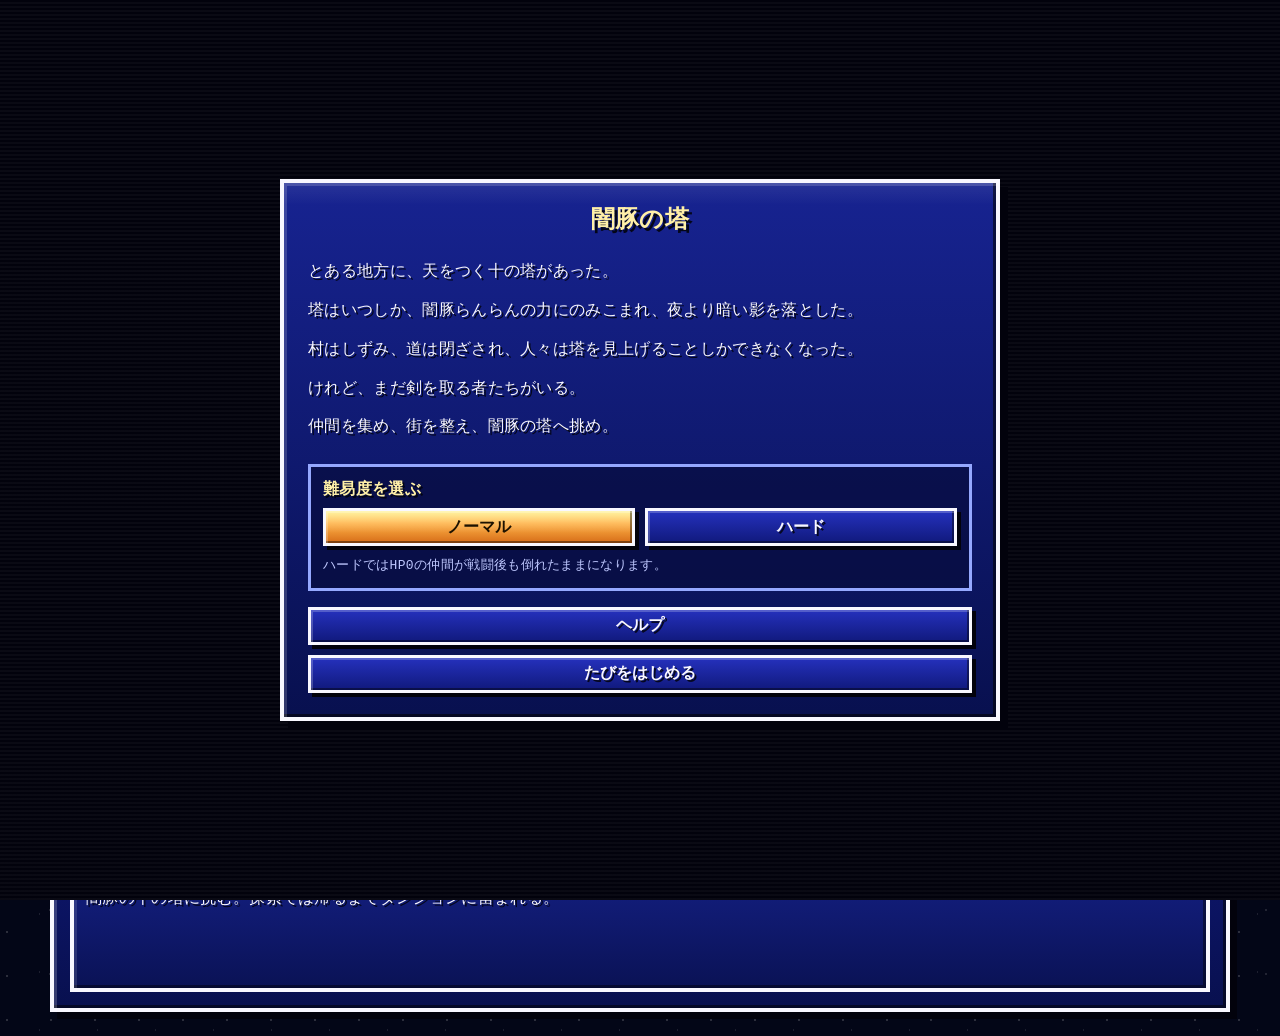
<file: index.html>
<!doctype html>
<html lang="ja">
<head>
  <meta charset="utf-8">
  <meta name="viewport" content="width=device-width, initial-scale=1">
  <title>闇豚の塔</title>
  <link rel="stylesheet" href="styles.css">
</head>
<body>
  <section id="openingScreen" class="opening-screen" aria-label="オープニング">
    <div class="opening-window">
      <div class="opening-title">闇豚の塔</div>
      <div class="opening-lines">
        <p>とある地方に、天をつく十の塔があった。</p>
        <p>塔はいつしか、闇豚らんらんの力にのみこまれ、夜より暗い影を落とした。</p>
        <p>村はしずみ、道は閉ざされ、人々は塔を見上げることしかできなくなった。</p>
        <p>けれど、まだ剣を取る者たちがいる。</p>
        <p>仲間を集め、街を整え、闇豚の塔へ挑め。</p>
      </div>
      <div class="opening-difficulty" aria-label="難易度選択">
        <div class="opening-difficulty-title">難易度を選ぶ</div>
        <div class="opening-difficulty-actions">
          <button class="opening-difficulty-btn selected" type="button" data-opening-difficulty="normal" aria-pressed="true">ノーマル</button>
          <button class="opening-difficulty-btn" type="button" data-opening-difficulty="hard" aria-pressed="false">ハード</button>
        </div>
        <p class="opening-difficulty-note">ハードではHP0の仲間が戦闘後も倒れたままになります。</p>
      </div>
      <button id="openingHelpBtn" class="opening-help" type="button">ヘルプ</button>
      <button id="openingStartBtn" class="opening-start" type="button">たびをはじめる</button>
    </div>
  </section>

  <main class="game-shell">
    <section class="dungeon-panel" aria-label="進行">
      <div class="floor-readout">
        <span class="label">進行</span>
        <strong id="locationName">第1T 内政</strong>
      </div>
      <div class="tower-gauge" aria-hidden="true">
        <div id="towerProgress" class="tower-progress"></div>
      </div>
      <div id="travelActions" class="travel-actions"></div>
    </section>

    <section class="party-panel" aria-label="パーティー">
      <div class="panel-title">
        <h1 id="partyTitle">2人パーティー</h1>
        <div class="panel-actions">
          <button id="formationBtn" class="small-btn" type="button">編成</button>
          <button id="itemsBtn" class="small-btn" type="button">道具 0</button>
          <button id="statusBtn" class="small-btn" type="button">ステータス</button>
          <button id="helpBtn" class="small-btn" type="button">ヘルプ</button>
          <button id="saveBtn" class="small-btn" type="button">セーブ</button>
          <button id="loadBtn" class="small-btn" type="button">ロード</button>
          <button id="bgmBtn" class="small-btn" type="button">BGM 0</button>
        </div>
      </div>
      <div id="party" class="party-grid"></div>
      <p class="music-credit">音楽：魔王魂</p>
    </section>

    <section class="battle-panel" aria-label="メイン画面">
      <div class="battle-header">
        <h2 id="battleTitle">探索中</h2>
        <span id="gold" class="gold">0 G</span>
      </div>
      <div id="enemyArea" class="enemy-area"></div>
      <div id="commandArea" class="command-area"></div>
      <div id="log" class="log" aria-live="polite"></div>
    </section>
  </main>

  <dialog id="statusDialog" class="status-dialog">
    <div class="dialog-header">
      <h2>ステータス</h2>
      <button id="closeStatusBtn" class="small-btn" type="button">閉じる</button>
    </div>
    <div id="statusContent" class="status-content"></div>
  </dialog>

  <dialog id="formationDialog" class="status-dialog formation-dialog">
    <div class="dialog-header">
      <h2>パーティー編成</h2>
      <button id="closeFormationBtn" class="small-btn" type="button">閉じる</button>
    </div>
    <div id="formationContent" class="formation-content"></div>
  </dialog>

  <dialog id="itemsDialog" class="status-dialog items-dialog">
    <div class="dialog-header">
      <h2>道具</h2>
      <button id="closeItemsBtn" class="small-btn" type="button">閉じる</button>
    </div>
    <div id="itemsContent" class="items-content"></div>
  </dialog>

  <dialog id="shopDialog" class="status-dialog shop-dialog">
    <div class="dialog-header">
      <h2>武器防具屋</h2>
      <div class="shop-dialog-actions">
        <span id="shopGold" class="gold">0 G</span>
        <button id="closeShopBtn" class="small-btn" type="button">閉じる</button>
      </div>
    </div>
    <div id="shopContent" class="shop-content"></div>
  </dialog>

  <dialog id="helpDialog" class="status-dialog help-dialog">
    <div class="dialog-header">
      <h2>ヘルプ</h2>
      <button id="closeHelpBtn" class="small-btn" type="button">閉じる</button>
    </div>
    <div id="helpContent" class="help-content"></div>
  </dialog>

  <script src="characters.js"></script>
  <script src="game.js"></script>
</body>
</html>
</file>
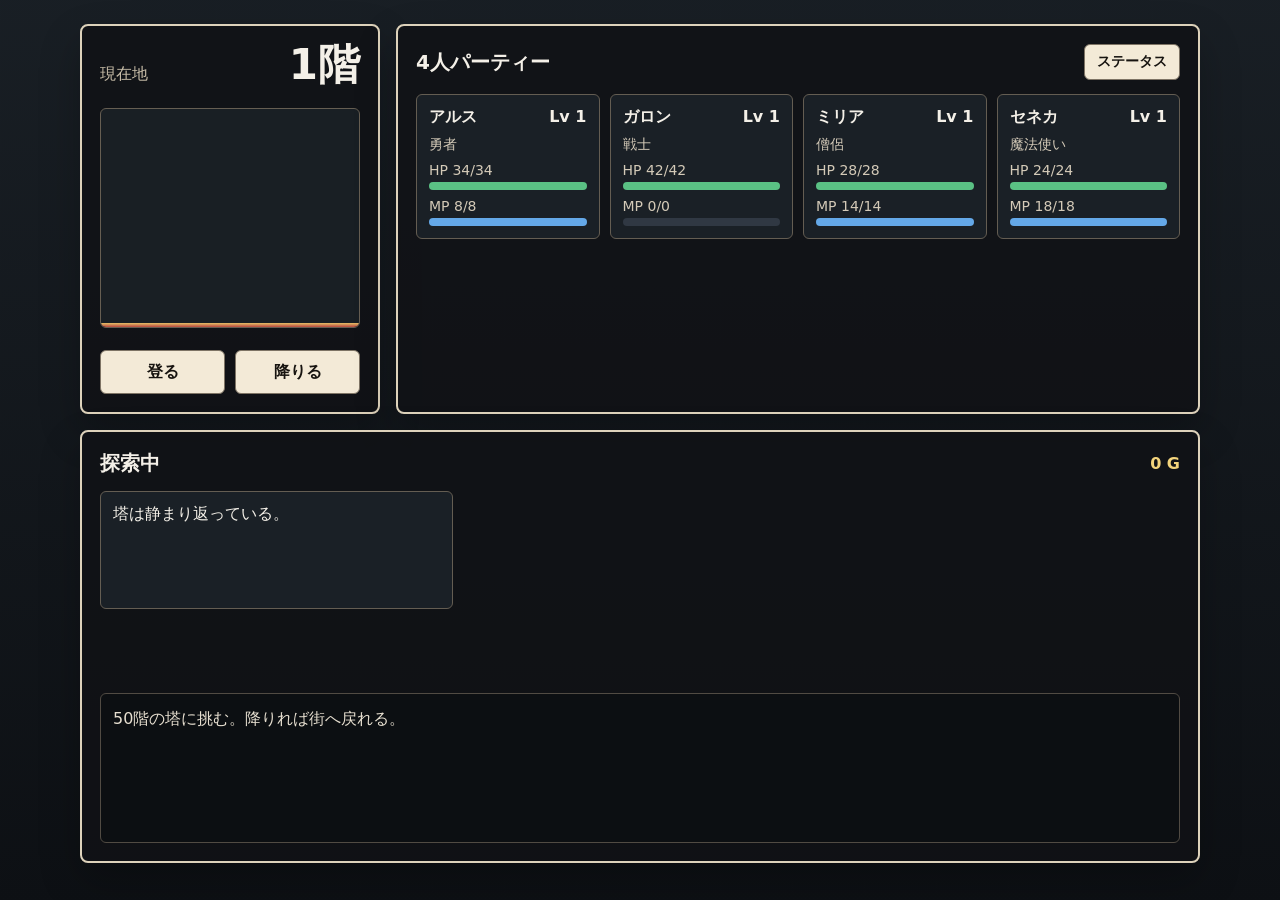
<file: bak_1/index.html>
<!doctype html>
<html lang="ja">
<head>
  <meta charset="utf-8">
  <meta name="viewport" content="width=device-width, initial-scale=1">
  <title>50階の塔</title>
  <link rel="stylesheet" href="styles.css">
</head>
<body>
  <main class="game-shell">
    <section class="dungeon-panel" aria-label="現在地">
      <div class="floor-readout">
        <span class="label">現在地</span>
        <strong id="locationName">1階</strong>
      </div>
      <div class="tower-gauge" aria-hidden="true">
        <div id="towerProgress" class="tower-progress"></div>
      </div>
      <div id="travelActions" class="travel-actions"></div>
    </section>

    <section class="party-panel" aria-label="パーティー">
      <div class="panel-title">
        <h1>4人パーティー</h1>
        <button id="statusBtn" class="small-btn" type="button">ステータス</button>
      </div>
      <div id="party" class="party-grid"></div>
    </section>

    <section class="battle-panel" aria-label="メイン画面">
      <div class="battle-header">
        <h2 id="battleTitle">探索中</h2>
        <span id="gold" class="gold">0 G</span>
      </div>
      <div id="enemyArea" class="enemy-area"></div>
      <div id="commandArea" class="command-area"></div>
      <div id="log" class="log" aria-live="polite"></div>
    </section>
  </main>

  <dialog id="statusDialog" class="status-dialog">
    <div class="dialog-header">
      <h2>ステータス</h2>
      <button id="closeStatusBtn" class="small-btn" type="button">閉じる</button>
    </div>
    <div id="statusContent" class="status-content"></div>
  </dialog>

  <script src="game.js"></script>
</body>
</html>
</file>
<file: styles.css>
:root {
  color-scheme: dark;
  --ink: #f8f7ff;
  --muted-ink: #bfc8ff;
  --gold: #fff0a8;
  --panel-top: #2028aa;
  --panel-mid: #111a82;
  --panel-bottom: #08104f;
  --panel-deep: #05092e;
  --line: #f8f7ff;
  --line-soft: #95a8ff;
  --shadow: #02020c;
  --accent: #79e2ff;
  font-family: "MS Gothic", "Hiragino Kaku Gothic ProN", "Yu Gothic", monospace;
  background: #030617;
  color: var(--ink);
}

* {
  box-sizing: border-box;
}

html {
  image-rendering: pixelated;
}

body {
  margin: 0;
  min-height: 100vh;
  color: var(--ink);
  background:
    radial-gradient(circle at 16% 18%, rgba(255, 255, 255, 0.16) 0 1px, transparent 1px),
    radial-gradient(circle at 78% 22%, rgba(255, 255, 255, 0.12) 0 1px, transparent 1px),
    radial-gradient(circle at 68% 76%, rgba(255, 255, 255, 0.1) 0 1px, transparent 1px),
    linear-gradient(180deg, #07104d 0%, #030617 72%);
  background-size: 44px 44px, 64px 64px, 58px 58px, auto;
  letter-spacing: 0.02em;
}

button {
  position: relative;
  min-height: 38px;
  border: 3px solid var(--line);
  border-radius: 0;
  background: linear-gradient(180deg, #2531bd, #10197c);
  box-shadow:
    inset 2px 2px 0 rgba(255, 255, 255, 0.22),
    inset -2px -2px 0 rgba(0, 0, 0, 0.42),
    4px 4px 0 var(--shadow);
  color: var(--ink);
  font: inherit;
  font-weight: 700;
  text-shadow: 2px 2px 0 rgba(0, 0, 0, 0.78);
  cursor: pointer;
}

button:hover:not(:disabled),
button:focus-visible:not(:disabled) {
  color: var(--gold);
  background: linear-gradient(180deg, #3546e0, #17228f);
  outline: none;
}

button:hover:not(:disabled)::before,
button:focus-visible:not(:disabled)::before {
  content: "▶";
  position: absolute;
  left: 8px;
  top: 50%;
  transform: translateY(-50%);
  color: var(--gold);
  font-size: 10px;
}

button:disabled {
  color: #94a0cf;
  opacity: 0.62;
  cursor: not-allowed;
}

.opening-screen {
  position: fixed;
  inset: 0;
  z-index: 20;
  display: grid;
  place-items: center;
  padding: 18px;
  background:
    repeating-linear-gradient(
      0deg,
      rgba(255, 255, 255, 0.03) 0 2px,
      transparent 2px 4px
    ),
    #02020c;
}

.opening-screen.hidden {
  display: none;
}

.opening-window {
  width: min(720px, 100%);
  padding: 24px;
  border: 4px solid var(--line);
  background:
    linear-gradient(180deg, rgba(255, 255, 255, 0.08), transparent 22px),
    linear-gradient(180deg, #172391, #08104f);
  box-shadow:
    inset 3px 3px 0 rgba(255, 255, 255, 0.16),
    inset -3px -3px 0 rgba(0, 0, 0, 0.55),
    8px 8px 0 var(--shadow);
}

.opening-title {
  color: var(--gold);
  font-size: 24px;
  font-weight: 700;
  line-height: 1.2;
  text-align: center;
  text-shadow: 3px 3px 0 rgba(0, 0, 0, 0.82);
}

.opening-lines {
  margin: 22px 0;
  display: grid;
  gap: 10px;
  line-height: 1.8;
  text-shadow: 2px 2px 0 rgba(0, 0, 0, 0.78);
}

.opening-lines p {
  margin: 0;
}

.opening-start {
  width: 100%;
}

.opening-help {
  width: 100%;
  margin-bottom: 10px;
}

.opening-difficulty {
  margin: 0 0 16px;
  padding: 12px;
  border: 3px solid var(--line-soft);
  background: rgba(5, 9, 46, 0.52);
}

.opening-difficulty-title {
  margin-bottom: 8px;
  color: var(--gold);
  font-weight: 700;
  text-shadow: 2px 2px 0 rgba(0, 0, 0, 0.72);
}

.opening-difficulty-actions {
  display: grid;
  grid-template-columns: 1fr 1fr;
  gap: 10px;
}

.opening-difficulty-btn.selected {
  color: #1d1200;
  background:
    linear-gradient(180deg, rgba(255, 255, 255, 0.3), transparent 22px),
    linear-gradient(180deg, #fff07a, #ffb347 38%, #d66c18);
  text-shadow: none;
}

.opening-difficulty-note {
  margin: 10px 0 0;
  color: var(--muted-ink);
  font-size: 13px;
  line-height: 1.5;
}

.game-shell {
  position: relative;
  width: min(1180px, calc(100% - 24px));
  margin: 0 auto;
  padding: 24px 0;
  display: grid;
  grid-template-columns: 286px 1fr;
  gap: 14px;
}

.dungeon-panel,
.party-panel,
.battle-panel,
.status-dialog {
  position: relative;
  border: 4px solid var(--line);
  border-radius: 0;
  background:
    linear-gradient(180deg, rgba(255, 255, 255, 0.1), transparent 18px),
    linear-gradient(180deg, var(--panel-top), var(--panel-mid) 48%, var(--panel-bottom));
  box-shadow:
    inset 3px 3px 0 rgba(255, 255, 255, 0.18),
    inset -3px -3px 0 rgba(0, 0, 0, 0.5),
    7px 7px 0 var(--shadow);
}

.dungeon-panel,
.party-panel,
.battle-panel {
  padding: 16px;
}

.panel-title,
.battle-header {
  display: flex;
  align-items: center;
  justify-content: space-between;
  gap: 16px;
}

.panel-actions {
  display: flex;
  flex-wrap: wrap;
  gap: 8px;
  justify-content: end;
}

.party-panel h1,
.battle-header h2,
.dialog-header h2 {
  margin: 0;
  color: var(--gold);
  font-size: 18px;
  line-height: 1.2;
  letter-spacing: 0.08em;
  text-shadow: 2px 2px 0 rgba(0, 0, 0, 0.8);
}

.small-btn {
  min-height: 32px;
  padding: 0 10px;
  font-size: 13px;
}

.small-btn:hover:not(:disabled)::before,
.small-btn:focus-visible:not(:disabled)::before {
  left: 5px;
}

.music-credit {
  margin: 10px 0 0;
  color: var(--muted-ink);
  font-size: 12px;
  text-align: right;
}

.floor-readout {
  display: flex;
  align-items: baseline;
  justify-content: space-between;
  gap: 12px;
}

.floor-readout .label,
.party-row-title,
.formation-panel-title,
.formation-zone-title {
  color: var(--gold);
  font-weight: 700;
  text-shadow: 2px 2px 0 rgba(0, 0, 0, 0.72);
}

.floor-readout strong {
  font-size: 28px;
  line-height: 1;
  color: var(--ink);
  text-shadow: 3px 3px 0 rgba(0, 0, 0, 0.82);
}

.tower-gauge {
  height: 220px;
  margin: 18px 0;
  display: flex;
  align-items: end;
  border: 3px solid var(--line);
  border-radius: 0;
  background:
    repeating-linear-gradient(
      180deg,
      rgba(255, 255, 255, 0.08) 0 16px,
      transparent 16px 18px
    ),
    var(--panel-deep);
  box-shadow:
    inset 3px 3px 0 rgba(255, 255, 255, 0.08),
    inset -3px -3px 0 rgba(0, 0, 0, 0.55);
  overflow: hidden;
}

.tower-progress {
  width: 100%;
  height: 2%;
  background:
    repeating-linear-gradient(
      180deg,
      rgba(255, 255, 255, 0.34) 0 3px,
      transparent 3px 6px
    ),
    linear-gradient(180deg, #fff6c6, #ffd95f 46%, #ff835a);
  transition: height 180ms steps(4);
}

.travel-actions {
  display: grid;
  grid-template-columns: 1fr 1fr;
  gap: 10px;
}

.party-grid {
  margin-top: 14px;
  display: grid;
  gap: 12px;
}

.party-row {
  display: grid;
  gap: 8px;
}

.party-row-title {
  font-size: 13px;
  letter-spacing: 0.08em;
}

.party-row-grid {
  display: grid;
  grid-template-columns: repeat(3, minmax(0, 1fr));
  gap: 10px;
}

.empty-slot {
  min-height: 112px;
  display: grid;
  place-items: center;
  border: 3px solid var(--line-soft);
  color: var(--muted-ink);
  background: rgba(4, 8, 40, 0.58);
}

.member-card,
.enemy-card {
  position: relative;
  min-height: 112px;
  padding: 10px;
  border: 3px solid var(--line);
  border-radius: 0;
  background:
    linear-gradient(180deg, rgba(255, 255, 255, 0.08), transparent 18px),
    linear-gradient(180deg, #172391, #0c145d);
  box-shadow:
    inset 2px 2px 0 rgba(255, 255, 255, 0.14),
    inset -2px -2px 0 rgba(0, 0, 0, 0.45);
}

.member-card-content {
  position: relative;
  z-index: 1;
}

.member-card.defeated,
.enemy-card.defeated {
  opacity: 0.46;
}

.member-card.substitution-incoming .member-card-content {
  animation: substitute-member-in 640ms cubic-bezier(0.17, 0.84, 0.44, 1) both;
}

.substitution-outgoing-ghost {
  position: absolute;
  inset: 0;
  z-index: 3;
  box-sizing: border-box;
  padding: 10px;
  color: #d9ddff;
  pointer-events: none;
  background:
    linear-gradient(180deg, rgba(255, 255, 255, 0.04), transparent 18px),
    linear-gradient(180deg, rgba(8, 12, 58, 0.98), rgba(2, 4, 24, 0.98));
  box-shadow:
    inset 0 0 0 3px rgba(170, 178, 255, 0.5),
    inset 0 0 30px rgba(0, 0, 0, 0.72);
  text-shadow: 2px 2px 0 #000;
  animation: substitute-member-out 640ms ease-in forwards;
}

.substitution-outgoing-ghost .character-portrait,
.substitution-outgoing-ghost .pixel-icon {
  filter: grayscale(0.45) brightness(0.58);
}

.member-card.acting .substitution-outgoing-ghost .name-line,
.member-card.acting .substitution-outgoing-ghost .name-line > span:last-child,
.member-card.acting .substitution-outgoing-ghost .stat-line {
  color: #d9ddff;
  text-shadow: 2px 2px 0 #000;
}

.substitution-ghost-body {
  margin-top: 8px;
}

.enemy-card.attack-preview {
  border-color: #ff6b6b;
  background:
    linear-gradient(180deg, rgba(255, 255, 255, 0.12), transparent 18px),
    linear-gradient(180deg, #7b1820, #430b10);
  box-shadow:
    inset 2px 2px 0 rgba(255, 255, 255, 0.14),
    inset -2px -2px 0 rgba(0, 0, 0, 0.45),
    0 0 0 3px rgba(255, 107, 107, 0.18);
}

.member-card.acting {
  border-color: #fff07a;
  background:
    linear-gradient(180deg, rgba(255, 255, 255, 0.3), transparent 22px),
    linear-gradient(180deg, #fff07a, #ffb347 38%, #d66c18);
  color: #1d1200;
  box-shadow:
    inset 2px 2px 0 rgba(255, 255, 255, 0.36),
    inset -2px -2px 0 rgba(0, 0, 0, 0.34),
    0 0 0 3px rgba(255, 240, 122, 0.28),
    0 0 18px rgba(255, 212, 94, 0.38);
}

.member-card.acting .name-line,
.member-card.acting .stat-line {
  color: #1d1200;
  text-shadow: none;
}

.member-card.acting .name-line > span:last-child {
  color: #1d1200;
}

.member-card.acting .member-job-symbol {
  border-color: rgba(29, 18, 0, 0.72);
  color: #1d1200;
  background: rgba(255, 255, 255, 0.32);
  text-shadow: none;
}

.member-card.hit-shake,
.enemy-card.hit-shake {
  animation: hit-shake 320ms steps(2, end);
}

.damage-popup {
  position: absolute;
  z-index: 4;
  left: 50%;
  top: calc(-12px - var(--damage-offset, 0px));
  color: #ffef7a;
  font-size: 24px;
  font-weight: 700;
  line-height: 1;
  pointer-events: none;
  text-shadow:
    2px 2px 0 #6a120d,
    -2px 2px 0 #6a120d,
    2px -2px 0 #6a120d,
    -2px -2px 0 #6a120d;
  animation: damage-popup 2s ease-out forwards;
}

@keyframes hit-shake {
  0% { transform: translateX(0); }
  20% { transform: translateX(-6px); }
  40% { transform: translateX(6px); }
  60% { transform: translateX(-4px); }
  80% { transform: translateX(4px); }
  100% { transform: translateX(0); }
}

@keyframes substitute-member-out {
  0% {
    opacity: 1;
    filter: brightness(0.88);
    transform: translateX(0);
  }
  24% {
    opacity: 1;
    filter: brightness(0.45);
    transform: translateX(0);
  }
  100% {
    opacity: 0;
    filter: brightness(0.22);
    transform: translateX(-46px);
  }
}

@keyframes substitute-member-in {
  0% {
    opacity: 0;
    transform: translateX(42px);
  }
  26% {
    opacity: 0;
    transform: translateX(42px);
  }
  100% {
    opacity: 1;
    transform: translateX(0);
  }
}

@keyframes damage-popup {
  0% {
    opacity: 0;
    transform: translate(-50%, 10px) scale(0.8);
  }
  12% {
    opacity: 1;
    transform: translate(-50%, 0) scale(1.12);
  }
  72% {
    opacity: 1;
    transform: translate(-50%, -18px) scale(1);
  }
  100% {
    opacity: 0;
    transform: translate(-50%, -28px) scale(0.95);
  }
}

.name-line {
  display: flex;
  align-items: center;
  justify-content: space-between;
  gap: 8px;
  font-weight: 700;
  text-shadow: 2px 2px 0 rgba(0, 0, 0, 0.76);
}

.name-with-icon {
  display: inline-flex;
  align-items: center;
  min-width: 0;
  gap: 8px;
}

.member-card .name-line > span:last-child {
  flex: 0 0 auto;
  color: var(--gold);
  font-size: 12px;
  white-space: nowrap;
}

.member-meta {
  display: inline-flex;
  align-items: center;
  gap: 6px;
}

.member-job-symbol {
  min-width: 20px;
  height: 20px;
  display: inline-grid;
  place-items: center;
  border: 2px solid var(--gold);
  color: var(--gold);
  background: rgba(5, 9, 46, 0.72);
  font-size: 13px;
  line-height: 1;
  text-shadow: 1px 1px 0 rgba(0, 0, 0, 0.78);
}

.pixel-icon {
  width: 48px;
  height: 48px;
  flex: 0 0 auto;
  image-rendering: pixelated;
  filter: drop-shadow(2px 2px 0 rgba(0, 0, 0, 0.7));
}

.hero-sprite {
  width: 48px;
  height: 72px;
}

.character-portrait {
  width: 64px;
  height: 64px;
  flex: 0 0 auto;
  object-fit: contain;
  image-rendering: auto;
  filter: drop-shadow(2px 2px 0 rgba(0, 0, 0, 0.7));
}

.monster-portrait {
  width: 52px;
  height: 52px;
  flex: 0 0 auto;
  object-fit: contain;
  image-rendering: auto;
  filter: drop-shadow(2px 2px 0 rgba(0, 0, 0, 0.7));
}

.monster-portrait-boss {
  width: 78px;
  height: 78px;
}

.status-table .hero-sprite,
.formation-table .hero-sprite,
.status-table .character-portrait,
.formation-table .character-portrait {
  width: 32px;
  height: 48px;
}

.monster-sprite {
  width: 40px;
  height: 40px;
}

.stat-line {
  margin-top: 7px;
  color: var(--ink);
  font-size: 13px;
  line-height: 1.4;
  text-shadow: 2px 2px 0 rgba(0, 0, 0, 0.72);
}

.status-badges {
  margin-top: 6px;
  display: flex;
  flex-wrap: wrap;
  gap: 4px;
}

.status-badge {
  display: inline-flex;
  align-items: center;
  min-height: 18px;
  padding: 0 5px;
  border: 2px solid rgba(248, 247, 255, 0.78);
  background: rgba(3, 6, 23, 0.58);
  color: var(--ink);
  font-size: 11px;
  font-weight: 700;
  line-height: 1;
  text-shadow: 1px 1px 0 rgba(0, 0, 0, 0.82);
}

.status-poison,
.status-venom {
  border-color: #9cff7c;
  color: #d8ffcf;
}

.status-paralysis {
  border-color: #ffe26e;
  color: #fff0a8;
}

.status-stun {
  border-color: #79e2ff;
  color: #d7f8ff;
}

.status-sleep {
  border-color: #d7a8ff;
  color: #efe0ff;
}

.member-card-body {
  margin-top: 8px;
  display: grid;
  grid-template-columns: minmax(0, 1fr) 92px;
  gap: 8px;
  align-items: center;
}

.member-stats .stat-line {
  margin-top: 0;
}

.member-stats .stat-line + .stat-line {
  margin-top: 4px;
}

.bar {
  height: 8px;
  margin-top: 4px;
  border: 2px solid var(--line);
  border-radius: 0;
  background: #05092e;
  overflow: hidden;
}

.bar > span {
  display: block;
  height: 100%;
  width: 100%;
  background: #7cff9a;
}

.bar.mp > span {
  background: #79e2ff;
}

.battle-panel {
  grid-column: 1 / -1;
  min-height: 360px;
}

.gold {
  color: var(--gold);
  font-weight: 700;
  text-shadow: 2px 2px 0 rgba(0, 0, 0, 0.8);
}

.enemy-area {
  min-height: 112px;
  margin-top: 14px;
  display: grid;
  grid-template-columns: repeat(3, minmax(0, 1fr));
  gap: 10px;
}

.town-card {
  grid-column: 1 / -1;
}

.enemy-formation {
  grid-column: 1 / -1;
  display: grid;
  gap: 12px;
}

.enemy-row-grid {
  display: grid;
  grid-template-columns: repeat(3, minmax(0, 1fr));
  gap: 10px;
}

.command-area {
  min-height: 48px;
  margin-top: 14px;
  display: flex;
  flex-wrap: wrap;
  gap: 10px;
}

.command-area button {
  min-width: 116px;
}

.dungeon-quick-actions {
  margin: 0 auto;
  display: inline-flex;
  align-items: center;
  gap: 10px;
  padding: 6px;
  border: 3px solid var(--line-soft);
  background: rgba(5, 9, 46, 0.5);
}

.dungeon-quick-actions button {
  min-width: 132px;
}

.dungeon-quick-actions span {
  color: var(--muted-ink);
  font-size: 12px;
  white-space: nowrap;
}

.shop-buyers,
.enemy-actions,
.member-actions {
  margin-top: 10px;
  display: grid;
  gap: 8px;
}

.shop-buyers,
.member-actions {
  grid-template-columns: 1fr 1fr;
}

.member-actions {
  grid-template-columns: repeat(2, minmax(0, 1fr));
  height: 28px;
  min-height: 0;
  gap: 4px;
  margin-top: 0;
}

.member-actions.empty-actions {
  visibility: hidden;
}

.enemy-actions {
  grid-template-columns: repeat(auto-fit, minmax(64px, 1fr));
}

.shop-buyers button,
.enemy-actions button {
  min-height: 34px;
  font-size: 13px;
}

.member-actions button {
  height: 28px;
  min-height: 0;
  padding: 0 6px;
  font-size: 12px;
  line-height: 1;
  white-space: nowrap;
}

.log {
  height: 150px;
  margin-top: 14px;
  padding: 12px;
  overflow: auto;
  border: 4px solid var(--line);
  border-radius: 0;
  background:
    linear-gradient(180deg, rgba(255, 255, 255, 0.08), transparent 18px),
    linear-gradient(180deg, #16228b, #0a1255);
  box-shadow:
    inset 3px 3px 0 rgba(255, 255, 255, 0.12),
    inset -3px -3px 0 rgba(0, 0, 0, 0.42);
  color: var(--ink);
  line-height: 1.6;
  text-shadow: 2px 2px 0 rgba(0, 0, 0, 0.74);
}

.log p {
  margin: 0 0 4px;
}

.log p.tower-clear-log {
  margin-bottom: 8px;
  padding: 6px 8px;
  border: 2px solid rgba(255, 240, 168, 0.82);
  color: var(--gold);
  background:
    linear-gradient(90deg, rgba(255, 240, 168, 0.2), rgba(121, 226, 255, 0.08)),
    rgba(5, 9, 46, 0.72);
  font-weight: 700;
}

.status-dialog {
  width: min(1120px, calc(100% - 28px));
  max-height: min(760px, calc(100vh - 28px));
  color: var(--ink);
}

.status-dialog::backdrop {
  background: rgba(0, 0, 0, 0.74);
}

.formation-dialog {
  width: min(1440px, calc(100% - 12px));
  max-height: min(900px, calc(100vh - 20px));
}

.items-dialog {
  width: min(1120px, calc(100% - 20px));
  max-height: min(820px, calc(100vh - 20px));
}

.shop-dialog {
  width: min(1440px, calc(100% - 12px));
  height: min(900px, calc(100vh - 20px));
  max-height: min(900px, calc(100vh - 20px));
}

.help-dialog {
  width: min(980px, calc(100% - 20px));
}

.shop-dialog[open] {
  display: flex;
  flex-direction: column;
}

.dialog-header {
  display: flex;
  align-items: center;
  justify-content: space-between;
  gap: 16px;
  margin-bottom: 14px;
}

.shop-dialog-actions {
  display: flex;
  align-items: center;
  gap: 12px;
}

.status-content {
  overflow: auto;
}

.help-content {
  display: grid;
  grid-template-columns: repeat(2, minmax(0, 1fr));
  gap: 12px;
  overflow: auto;
}

.help-section {
  padding: 12px;
  border: 3px solid var(--line-soft);
  background: rgba(5, 9, 46, 0.36);
}

.help-section h3 {
  margin: 0 0 8px;
  color: var(--gold);
  font-size: 15px;
  line-height: 1.2;
  text-shadow: 2px 2px 0 rgba(0, 0, 0, 0.72);
}

.help-section p,
.help-section ol,
.help-section ul {
  margin: 0;
  padding-left: 18px;
  color: var(--ink);
  font-size: 14px;
  line-height: 1.65;
  text-shadow: 2px 2px 0 rgba(0, 0, 0, 0.72);
}

.help-section p {
  padding-left: 0;
}

.help-section li + li {
  margin-top: 4px;
}

.items-content {
  display: grid;
  grid-template-columns: 220px minmax(0, 1fr);
  gap: 12px;
  align-items: start;
}

.item-list-panel,
.item-target-panel {
  display: grid;
  gap: 10px;
}

.item-list {
  display: grid;
  gap: 8px;
}

.item-select {
  min-height: 40px;
  display: flex;
  align-items: center;
  justify-content: space-between;
  gap: 8px;
  padding: 0 10px;
}

.item-select.selected {
  color: var(--gold);
  border-color: var(--gold);
}

.item-target-panel {
  min-width: 0;
  overflow: auto;
}

.item-target-table {
  width: 100%;
  min-width: 620px;
  border-collapse: collapse;
  table-layout: fixed;
  font-size: 12px;
}

.item-target-table th,
.item-target-table td {
  padding: 2px 4px;
  border-bottom: 2px solid rgba(248, 247, 255, 0.5);
  text-align: left;
  vertical-align: middle;
  line-height: 1;
}

.item-target-table th {
  color: var(--gold);
}

.job-symbol-cell {
  color: var(--gold);
  font-weight: 700;
  text-align: center;
}

.item-target-table th:nth-child(2),
.item-target-table td:nth-child(2) {
  width: 42px;
  text-align: center;
}

.item-target-table td:last-child,
.item-target-table th:last-child {
  width: 82px;
}

.item-target-table button {
  width: 100%;
  min-height: 18px;
  padding: 0 4px;
  font-size: 11px;
}

.shop-content {
  flex: 1 1 auto;
  min-height: 0;
  overflow: auto;
}

.shop-bulk-actions {
  position: sticky;
  top: 0;
  z-index: 3;
  display: grid;
  grid-template-columns: repeat(3, minmax(150px, 1fr));
  gap: 8px;
  padding: 0 0 10px;
  background: #111a82;
}

.shop-bulk-actions button {
  min-height: 34px;
  padding: 0 10px;
  font-size: 13px;
}

.shop-table {
  width: 100%;
  min-width: 920px;
  border-collapse: collapse;
  table-layout: fixed;
  font-size: 13px;
}

.shop-table th,
.shop-table td,
.status-table th,
.status-table td,
.formation-table th,
.formation-table td {
  border-bottom: 2px solid rgba(248, 247, 255, 0.5);
  text-align: left;
  vertical-align: middle;
}

.shop-table th,
.shop-table td {
  padding: 5px 6px;
  white-space: nowrap;
}

.shop-table th {
  position: sticky;
  top: 44px;
  z-index: 2;
  color: var(--gold);
  background: #111a82;
}

.shop-table tbody tr,
.status-table tr,
.formation-table tr {
  background: rgba(5, 9, 46, 0.28);
}

.shop-table tbody tr:hover,
.status-table tbody tr:hover,
.formation-table tbody tr:hover {
  background: rgba(255, 255, 255, 0.1);
}

.shop-table button {
  width: 100%;
  min-height: 28px;
  padding: 0 6px;
  font-size: 12px;
}

.shop-table th:nth-child(1),
.shop-table td:nth-child(1) {
  width: 92px;
}

.shop-table th:nth-child(2),
.shop-table td:nth-child(2) {
  width: 72px;
}

.shop-table th:nth-child(3),
.shop-table td:nth-child(3) {
  width: 42px;
}

.shop-table th:nth-child(4),
.shop-table td:nth-child(4),
.shop-table th:nth-child(5),
.shop-table td:nth-child(5) {
  width: 120px;
}

.shop-table th:nth-child(6),
.shop-table td:nth-child(6),
.shop-table th:nth-child(7),
.shop-table td:nth-child(7),
.shop-table th:nth-child(8),
.shop-table td:nth-child(8) {
  width: 54px;
}

.shop-table th:nth-child(9),
.shop-table td:nth-child(9),
.shop-table th:nth-child(10),
.shop-table td:nth-child(10) {
  width: 108px;
}

.status-table {
  width: max-content;
  min-width: 880px;
  border-collapse: collapse;
  font-size: 13px;
  table-layout: fixed;
}

.status-table th,
.status-table td {
  padding: 7px 6px;
}

.status-table th {
  color: var(--gold);
  font-weight: 700;
}

.status-table th:nth-child(1),
.status-table td:nth-child(1) {
  width: 96px;
}

.status-table th:nth-child(2),
.status-table td:nth-child(2),
.status-table th:nth-child(4),
.status-table td:nth-child(4),
.status-table th:nth-child(5),
.status-table td:nth-child(5),
.status-table th:nth-child(11),
.status-table td:nth-child(11) {
  width: 72px;
}

.status-table th:nth-child(3),
.status-table td:nth-child(3),
.status-table th:nth-child(6),
.status-table td:nth-child(6),
.status-table th:nth-child(7),
.status-table td:nth-child(7),
.status-table th:nth-child(8),
.status-table td:nth-child(8),
.status-table th:nth-child(9),
.status-table td:nth-child(9),
.status-table th:nth-child(10),
.status-table td:nth-child(10) {
  width: 54px;
}

.status-table th:nth-child(12),
.status-table td:nth-child(12),
.status-table th:nth-child(13),
.status-table td:nth-child(13) {
  width: 54px;
}

.status-table th:nth-child(14),
.status-table td:nth-child(14) {
  width: 54px;
}

.status-table th:nth-child(15),
.status-table td:nth-child(15) {
  width: 86px;
}

.status-table th:nth-child(6),
.status-table td:nth-child(6) {
  width: 74px;
}

.formation-content {
  display: grid;
  grid-template-columns: minmax(520px, 1fr) minmax(620px, 1.2fr);
  gap: 12px;
  align-items: start;
}

.formation-party-panel {
  display: grid;
  gap: 10px;
}

.formation-panel-title {
  font-size: 14px;
}

.formation-drop-row {
  padding: 10px;
  border: 3px solid var(--line-soft);
  background: rgba(5, 9, 46, 0.36);
}

.formation-drop-row.drag-over,
.formation-zone.drag-over {
  border-color: var(--gold);
  background: rgba(255, 240, 168, 0.12);
}

.member-card.drag-over {
  border-color: var(--gold);
  box-shadow:
    inset 2px 2px 0 rgba(255, 255, 255, 0.18),
    inset -2px -2px 0 rgba(0, 0, 0, 0.45),
    0 0 0 3px rgba(255, 240, 168, 0.3);
}

.formation-card-actions {
  margin-top: 8px;
  display: flex;
  justify-content: flex-end;
}

.formation-card-actions button {
  min-height: 28px;
  min-width: 76px;
  padding: 0 8px;
  font-size: 12px;
}

.formation-zone {
  min-height: 180px;
  padding: 10px;
  border: 3px solid var(--line-soft);
  background: rgba(5, 9, 46, 0.36);
  overflow-x: auto;
}

.bench-drop-target {
  margin-bottom: 8px;
  padding: 8px 10px;
  border: 3px dashed var(--line-soft);
  color: var(--muted-ink);
  background: rgba(5, 9, 46, 0.42);
  font-size: 12px;
  text-align: center;
}

.bench-drop-target.drag-over {
  border-color: var(--gold);
  color: var(--gold);
  background: rgba(255, 240, 168, 0.12);
}

.formation-zone-title {
  margin-bottom: 10px;
  font-size: 14px;
}

.formation-table {
  width: 100%;
  min-width: 720px;
  border-collapse: collapse;
  font-size: 13px;
  table-layout: fixed;
}

.formation-table th,
.formation-table td {
  padding: 8px 6px;
}

.bench-zone .formation-zone-title {
  margin-bottom: 6px;
}

.bench-zone .formation-table {
  font-size: 12px;
  min-width: 650px;
}

.bench-zone .formation-table th,
.bench-zone .formation-table td {
  padding: 3px 6px;
  line-height: 1.2;
}

.formation-table th {
  color: var(--gold);
  font-weight: 700;
}

.formation-table tr {
  cursor: grab;
}

.formation-table tr.in-party {
  background: rgba(255, 240, 168, 0.12);
}

.formation-table tr.bench-back-row {
  background: rgba(18, 94, 74, 0.52);
}

.formation-table tr.bench-back-row:hover {
  background: rgba(30, 126, 96, 0.64);
}

.formation-table tr.bench-both-row {
  background: rgba(84, 74, 178, 0.5);
}

.formation-table tr.bench-both-row:hover {
  background: rgba(108, 96, 214, 0.62);
}

.formation-table tr.bench-ap-empty {
  background:
    linear-gradient(90deg, rgba(0, 0, 0, 0.68) 0 50%, rgba(5, 9, 46, 0.28) 50% 100%);
  color: rgba(248, 247, 255, 0.72);
}

.formation-table tr.bench-hp-empty {
  background: #03040d;
  color: rgba(248, 247, 255, 0.42);
}

.formation-table tr.bench-ap-empty:hover {
  background:
    linear-gradient(90deg, rgba(0, 0, 0, 0.78) 0 50%, rgba(255, 255, 255, 0.08) 50% 100%);
}

.formation-table tr.bench-hp-empty:hover {
  background: #080914;
}

.formation-table tr:active {
  cursor: grabbing;
}

.formation-table tr.drag-over {
  background: rgba(255, 240, 168, 0.18);
  box-shadow: inset 0 0 0 3px var(--gold);
}

.formation-table th:nth-child(1),
.formation-table td:nth-child(1) {
  width: 18%;
}

.formation-table th:nth-child(2),
.formation-table td:nth-child(2) {
  width: 5%;
}

.formation-job-symbol {
  color: var(--gold);
  font-weight: 700;
  text-align: center;
}

.formation-table th:nth-child(3),
.formation-table td:nth-child(3),
.formation-table th:nth-child(4),
.formation-table td:nth-child(4) {
  width: 9%;
}

.formation-table th:nth-child(5),
.formation-table td:nth-child(5),
.formation-table th:nth-child(6),
.formation-table td:nth-child(6),
.formation-table th:nth-child(7),
.formation-table td:nth-child(7),
.formation-table th:nth-child(8),
.formation-table td:nth-child(8),
.formation-table th:nth-child(9),
.formation-table td:nth-child(9),
.formation-table th:nth-child(10),
.formation-table td:nth-child(10),
.formation-table th:nth-child(11),
.formation-table td:nth-child(11) {
  width: 7%;
}

.empty-table-cell {
  height: 48px;
  color: var(--muted-ink);
  text-align: center;
}

@media (max-width: 1160px) {
  .formation-content {
    grid-template-columns: 1fr;
  }
}

@media (max-width: 760px) {
  .game-shell {
    grid-template-columns: 1fr;
  }

  .party-row-grid,
  .enemy-area {
    grid-template-columns: 1fr 1fr;
  }

  .formation-content {
    grid-template-columns: 1fr;
  }

  .items-content {
    grid-template-columns: 1fr;
  }

  .help-content {
    grid-template-columns: 1fr;
  }

  .battle-panel {
    grid-column: auto;
  }
}

@media (max-width: 520px) {
  .party-row-grid,
  .enemy-area,
  .travel-actions,
  .formation-content {
    grid-template-columns: 1fr;
  }
}
</file>
<file: bak_1/styles.css>
:root {
  color-scheme: dark;
  font-family: "Yu Gothic", "Meiryo", system-ui, sans-serif;
  background: #101317;
  color: #f4f0e8;
}

* {
  box-sizing: border-box;
}

body {
  margin: 0;
  min-height: 100vh;
  background:
    linear-gradient(180deg, rgba(25, 31, 37, 0.96), rgba(13, 16, 20, 0.98)),
    repeating-linear-gradient(90deg, rgba(255, 255, 255, 0.03) 0 1px, transparent 1px 72px);
}

button {
  min-height: 44px;
  border: 1px solid #7e7465;
  border-radius: 6px;
  background: #f3ead7;
  color: #171410;
  font: inherit;
  font-weight: 700;
  cursor: pointer;
}

button:hover:not(:disabled) {
  background: #fff6e3;
}

button:disabled {
  opacity: 0.45;
  cursor: not-allowed;
}

.game-shell {
  width: min(1120px, calc(100% - 24px));
  margin: 0 auto;
  padding: 24px 0;
  display: grid;
  grid-template-columns: 300px 1fr;
  gap: 16px;
}

.dungeon-panel,
.party-panel,
.battle-panel {
  border: 2px solid #ddd2bb;
  border-radius: 8px;
  background: rgba(16, 18, 21, 0.82);
  box-shadow: 0 18px 42px rgba(0, 0, 0, 0.24);
}

.dungeon-panel,
.party-panel,
.battle-panel {
  padding: 18px;
}

.panel-title,
.battle-header {
  display: flex;
  align-items: center;
  justify-content: space-between;
  gap: 16px;
}

.party-panel h1,
.battle-header h2,
.dialog-header h2 {
  margin: 0;
  font-size: 20px;
  letter-spacing: 0;
}

.small-btn {
  min-height: 36px;
  padding: 0 12px;
  font-size: 14px;
}

.floor-readout {
  display: flex;
  align-items: baseline;
  justify-content: space-between;
  gap: 12px;
}

.floor-readout .label {
  color: #c9bea9;
}

.floor-readout strong {
  font-size: 42px;
  line-height: 1;
}

.tower-gauge {
  height: 220px;
  margin: 22px 0;
  display: flex;
  align-items: end;
  border: 1px solid #665e52;
  border-radius: 6px;
  background: #191f24;
  overflow: hidden;
}

.tower-progress {
  width: 100%;
  height: 2%;
  background: linear-gradient(180deg, #e5c067, #b9473f);
  transition: height 180ms ease;
}

.travel-actions {
  display: grid;
  grid-template-columns: 1fr 1fr;
  gap: 10px;
}

.party-grid {
  margin-top: 14px;
  display: grid;
  grid-template-columns: repeat(4, minmax(0, 1fr));
  gap: 10px;
}

.member-card,
.enemy-card,
.status-card {
  min-height: 118px;
  padding: 12px;
  border: 1px solid #645d52;
  border-radius: 6px;
  background: #1a2026;
}

.member-card.defeated,
.enemy-card.defeated {
  opacity: 0.48;
}

.name-line {
  display: flex;
  justify-content: space-between;
  gap: 8px;
  font-weight: 700;
}

.stat-line {
  margin-top: 8px;
  color: #d4cab8;
  font-size: 14px;
}

.bar {
  height: 8px;
  margin-top: 4px;
  border-radius: 999px;
  background: #303843;
  overflow: hidden;
}

.bar > span {
  display: block;
  height: 100%;
  width: 100%;
  background: #5ac184;
}

.bar.mp > span {
  background: #64a8e8;
}

.battle-panel {
  grid-column: 1 / -1;
  min-height: 360px;
}

.gold {
  color: #f3d47c;
  font-weight: 700;
}

.enemy-area {
  min-height: 112px;
  margin-top: 14px;
  display: grid;
  grid-template-columns: repeat(3, minmax(0, 1fr));
  gap: 10px;
}

.town-card {
  grid-column: 1 / -1;
}

.command-area {
  min-height: 56px;
  margin-top: 14px;
  display: flex;
  flex-wrap: wrap;
  gap: 10px;
}

.command-area button {
  min-width: 116px;
}

.shop-buyers,
.enemy-actions {
  margin-top: 10px;
  display: grid;
  grid-template-columns: 1fr 1fr;
  gap: 8px;
}

.shop-buyers button,
.enemy-actions button {
  min-height: 36px;
  font-size: 14px;
}

.log {
  height: 150px;
  margin-top: 14px;
  padding: 12px;
  overflow: auto;
  border: 1px solid #514b43;
  border-radius: 6px;
  background: #0c0f12;
  color: #e7dfd0;
  line-height: 1.6;
}

.log p {
  margin: 0 0 4px;
}

.status-dialog {
  width: min(820px, calc(100% - 28px));
  max-height: min(760px, calc(100vh - 28px));
  border: 2px solid #ddd2bb;
  border-radius: 8px;
  background: #12171c;
  color: #f4f0e8;
}

.status-dialog::backdrop {
  background: rgba(0, 0, 0, 0.6);
}

.dialog-header {
  display: flex;
  align-items: center;
  justify-content: space-between;
  gap: 16px;
  margin-bottom: 14px;
}

.status-content {
  display: grid;
  grid-template-columns: repeat(2, minmax(0, 1fr));
  gap: 10px;
}

.status-grid {
  margin-top: 10px;
  display: grid;
  grid-template-columns: auto 1fr;
  gap: 6px 14px;
  color: #d4cab8;
}

.status-grid strong {
  color: #f4f0e8;
  font-weight: 700;
}

@media (max-width: 760px) {
  .game-shell {
    grid-template-columns: 1fr;
  }

  .party-grid,
  .enemy-area,
  .status-content {
    grid-template-columns: 1fr 1fr;
  }

  .battle-panel {
    grid-column: auto;
  }
}

@media (max-width: 520px) {
  .party-grid,
  .enemy-area,
  .travel-actions,
  .status-content {
    grid-template-columns: 1fr;
  }
}
</file>
